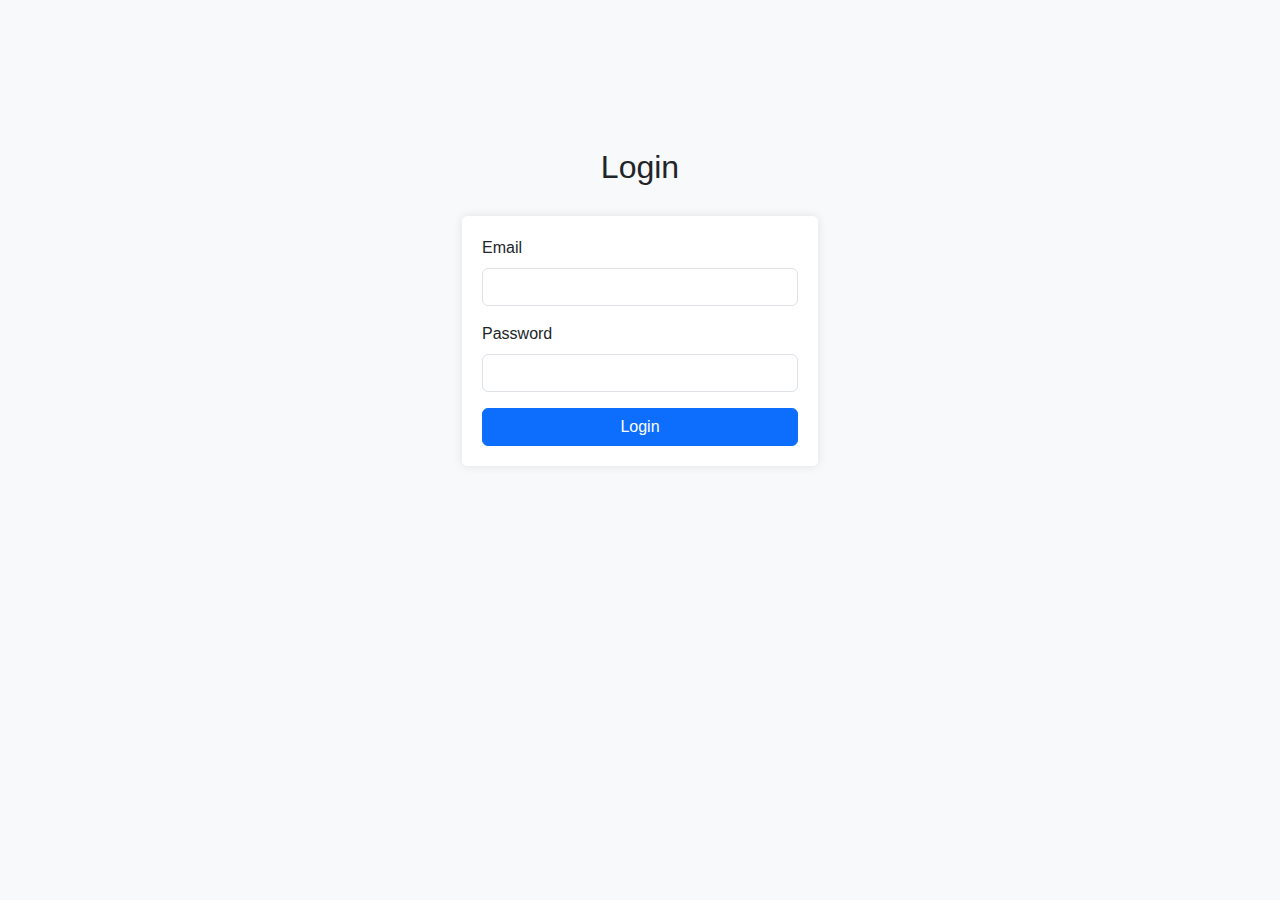
<file: pages/login/login.html>
<!DOCTYPE html>
<html lang="en">
<head>
  <meta charset="UTF-8">
  <meta name="viewport" content="width=device-width, initial-scale=1.0">
  <title>Login</title>
  <link href="https://cdn.jsdelivr.net/npm/bootstrap@5.3.0/dist/css/bootstrap.min.css" rel="stylesheet">
  <link rel="stylesheet" href="../../css/login.css">
</head>
<body>
  <div class="container">
    <div class="row justify-content-center">
      <div class="col-md-4 mt-5">
        <h2 class="text-center">Login</h2>
        <form id="loginForm">
          <div class="mb-3">
            <label for="email" class="form-label">Email</label>
            <input type="email" class="form-control" id="email" required>
          </div>
          <div class="mb-3">
            <label for="password" class="form-label">Password</label>
            <input type="password" class="form-control" id="password" required>
          </div>
          <button type="submit" class="btn btn-primary w-100">Login</button>
        </form>
      </div>
    </div>
  </div>
  <script src="../../js/app.js"></script>
</body>
</html>
</file>
<file: css/login.css>
body {
    background-color: #f8f9fa;
    font-family: Arial, sans-serif;
  }
  
  .container {
    margin-top: 100px;
  }
  
  h2 {
    text-align: center;
    margin-bottom: 30px;
  }
  
  form {
    background-color: #fff;
    padding: 20px;
    border-radius: 5px;
    box-shadow: 0 0 10px rgba(0, 0, 0, 0.1);
  }
</file>
